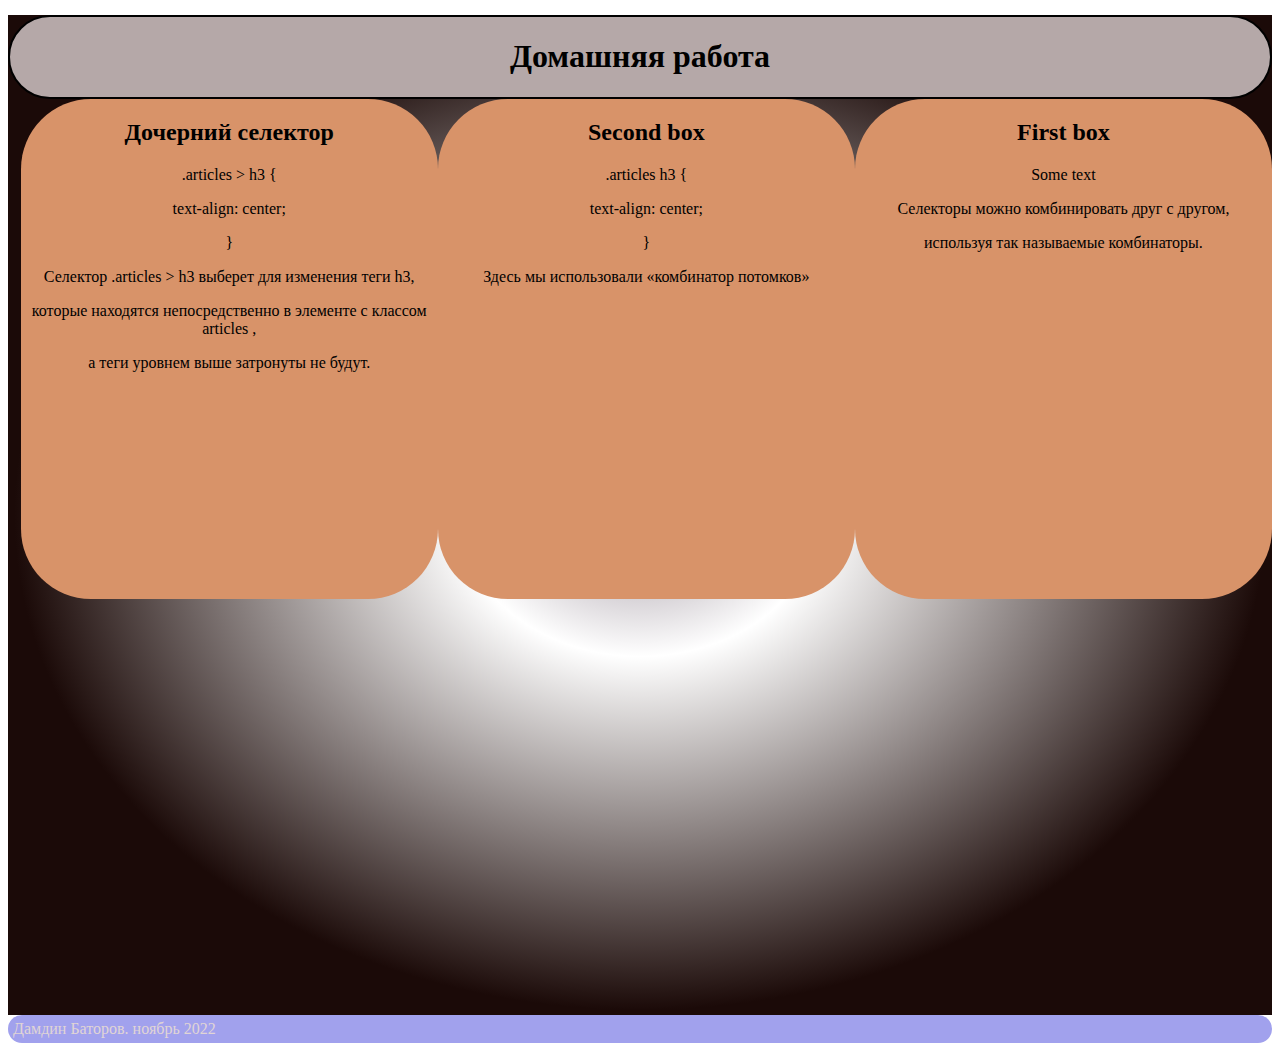
<file: Homework05-g1-damdin/index.html>
<!DOCTYPE html>
<html lang="en">

<head>
    <meta charset="UTF-8">
    <meta http-equiv="X-UA-Compatible" content="IE=edge">
    <meta name="viewport" content="width=device-width, initial-scale=1.0">
    <title>Homework5-g1-Damdin</title>
    <style>
        h1,
        h2 {
            font-family: 'Times New Roman', Times, serif;
        }

        .body {
            background: radial-gradient(rgb(160, 150, 160) 0%, transparent 20%, rgb(27, 10, 8) 70%);
            background-position: center;
            width: device-width;
            height: 1000px;
        }

        .header {
            background: rgb(181, 168, 168);
            height: text-height;
            text-align: center;
            margin-top: 15px;
            border-radius: 70px;
            border: 2px solid black;

        }

        .flex-container {
            display: flex;
            flex-direction: row-reverse;

        }

        .box {
            display: inline-block;
            align-items: flex-start;
            text-align: center;
            height: 500px;
            width: 33%;
            background-color: rgb(216, 147, 105);
            border-radius: 70px;

        }

        footer {
            display: flex;
            padding: 5px;
            background-color: rgb(161, 161, 237);
            color: rgb(224, 213, 213);
            text-align: center;
            border-radius: 70px;
        }
    </style>
</head>

<body>
    <div class="body">
        <div class="header">
            <h1>Домашняя работа</h1>
        </div>
        <div class="flex-container">


            <div class="box">
                <h2>First box</h2>
                <p>Some text</p>
                <p>Селекторы можно комбинировать друг с другом,</p>
                <p>используя так называемые комбинаторы.</p>
            </div>
            <div class="box">
                <h2>Second box</h2>
                <p>.articles h3 {</p>
                <p>text-align: center;</p>
                <p>}</p>
                <p>Здесь мы использовали «комбинатор потомков»</p>

            </div>
            <div class="box">
                <h2>Дочерний селектор</h2>
                <p>.articles > h3 {</p>
                <p>text-align: center;</p>
                <p>}</p>
                <p>Селектор .articles > h3 выберет для изменения теги h3, </p>
                <p>которые находятся непосредственно в элементе с классом articles , </p>
                <p>а теги уровнем выше затронуты не будут.</p>
            </div>
        </div>
    </div>
    <footer>
        Дамдин Баторов. ноябрь 2022
    </footer>

</body>

</html>
</file>
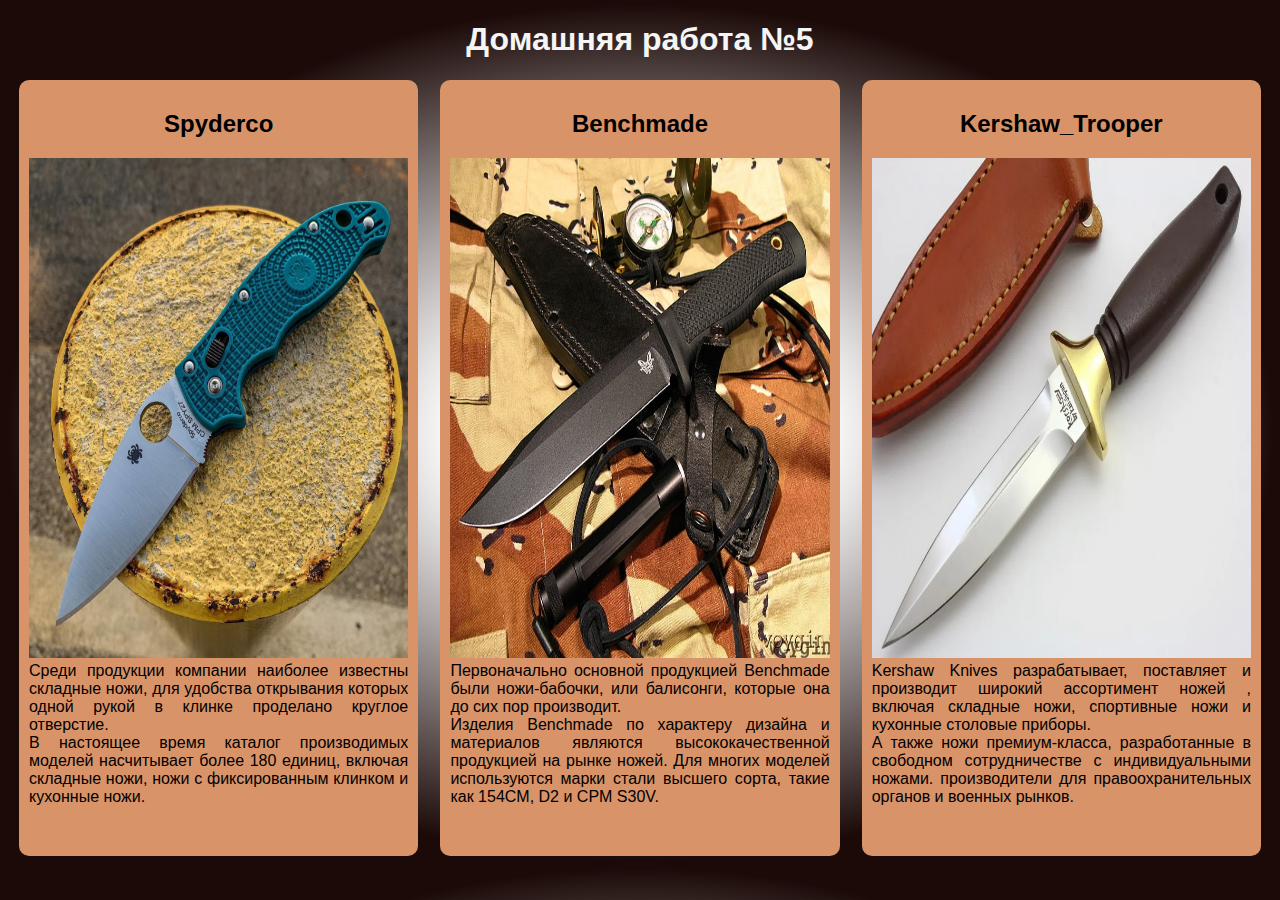
<file: Homework06-g1-damdin/index.html>
<!DOCTYPE html>
<html lang="ru">
<html lang="en">

<head>
    <meta charset="UTF-8">
    <meta http-equiv="X-UA-Compatible" content="IE=edge">
    <meta name="viewport" content="width=device-width, initial-scale=1.0">
    <title>Homework5-g1-Damdin</title>
    <link rel="stylesheet" href="./style.css">
</head>

<body>

    <h1>Домашняя работа №5</h1>
    <div class="cont">
        <div class="box">
            <h2>Spyderco</h2>
            <img src="./Spyderco.jpg" alt="Spyderco" width="100%" height="500vh">
            <div>Среди продукции компании наиболее известны складные ножи, для удобства
                открывания которых одной рукой в клинке проделано круглое отверстие.</div>
            <div>В настоящее время каталог производимых моделей насчитывает более 180 единиц, включая складные ножи,
                ножи с фиксированным клинком и кухонные ножи.</div>

        </div>
        <div class="box">
            <h2>Benchmade</h2>
            <img src="./benchmade.jpg" alt="benchmade" width="100%" height="500vh">
            <div>Первоначально основной продукцией Benchmade были ножи-бабочки, или балисонги, которые она до сих пор
                производит.</div>
            <div>Изделия Benchmade по характеру дизайна и материалов являются высококачественной продукцией на рынке
                ножей. Для многих моделей используются марки стали высшего сорта, такие как 154CM, D2 и CPM S30V.
            </div>

        </div>
        <div class="box">
            <h2>Kershaw_Trooper</h2>
            <img src="./Kershaw_Trooper.jpg" alt="Kershaw_Trooper" width="100%" height="500vh">
            <div>Kershaw Knives разрабатывает, поставляет и производит широкий ассортимент ножей , включая складные
                ножи, спортивные ножи и кухонные столовые приборы.</div>
            <div>А также ножи премиум-класса, разработанные в свободном сотрудничестве с индивидуальными ножами.
                производители
                для правоохранительных органов и военных рынков.</div>
        </div>
    </div>
    </div>
</body>

</html>

</html>
</file>
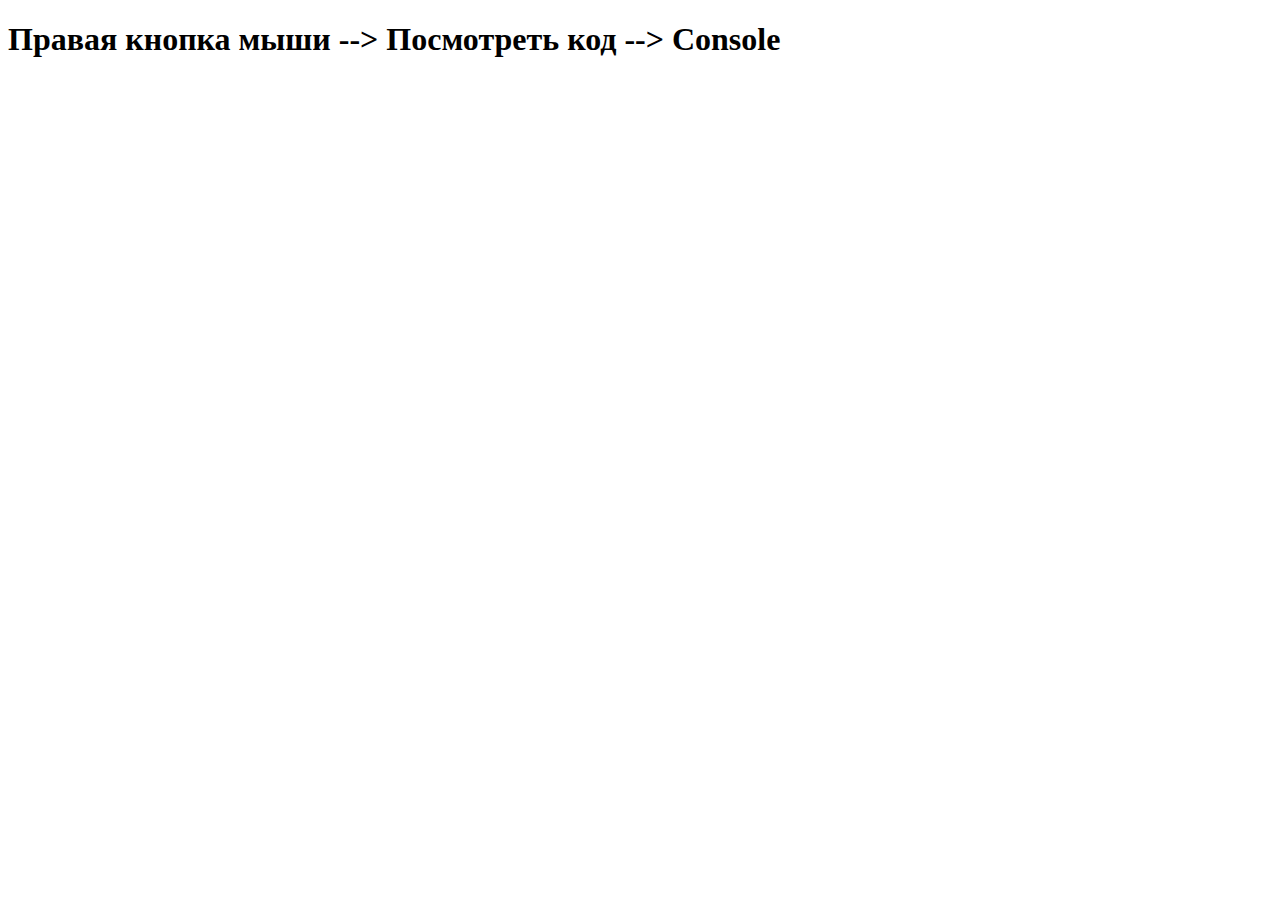
<file: Homework07-g1-damdin/index.html>
<!DOCTYPE html>
<html lang="en">
<html lang="ru">

<head>
    <script src="script.js"></script>
    <meta charset="UTF-8">
    <meta http-equiv="X-UA-Compatible" content="IE=edge">
    <meta name="viewport" content="width=device-width, initial-scale=1.0">
    <title>Document</title>
</head>

<body>
<h1>Правая кнопка мыши --> Посмотреть код --> Console</h1>
</body>
</file>
<file: Homework06-g1-damdin/style.css>
body {
    background: radial-gradient(rgb(160, 150, 160) 0%, transparent 20%, rgb(27, 10, 8) 70%);
    background-position: center;
    font-family: 'Lucida Sans', 'Lucida Sans Regular', 'Lucida Grande', 'Lucida Sans Unicode', Geneva, Verdana, sans-serif;

}

div {
    text-align: justify;

}

h1 {
    color: whitesmoke;
    text-align: center;
}

.cont {
    display: flex;
    position: relative;
    flex-direction: row;
    align-items: row;
    justify-content: space-around;
}

.box {
    display: inline-block;
    text-align: center;
    height: 100%;
    width: 30%;
    background-color: rgb(216, 147, 105);
    border-radius: 10px;
    position: center;
    padding: 10px;
    padding-bottom: 50px;
}

@media all and (max-width: 450px) {
    .box {
        width: auto;
        flex-wrap: wrap;
    }

    .cont {
        flex-wrap: wrap;
    }
}

@media screen and .box (min-width: 451px) and (max-width: 1440px) {
    .box {
        width: 32%;
    }
}
</file>
